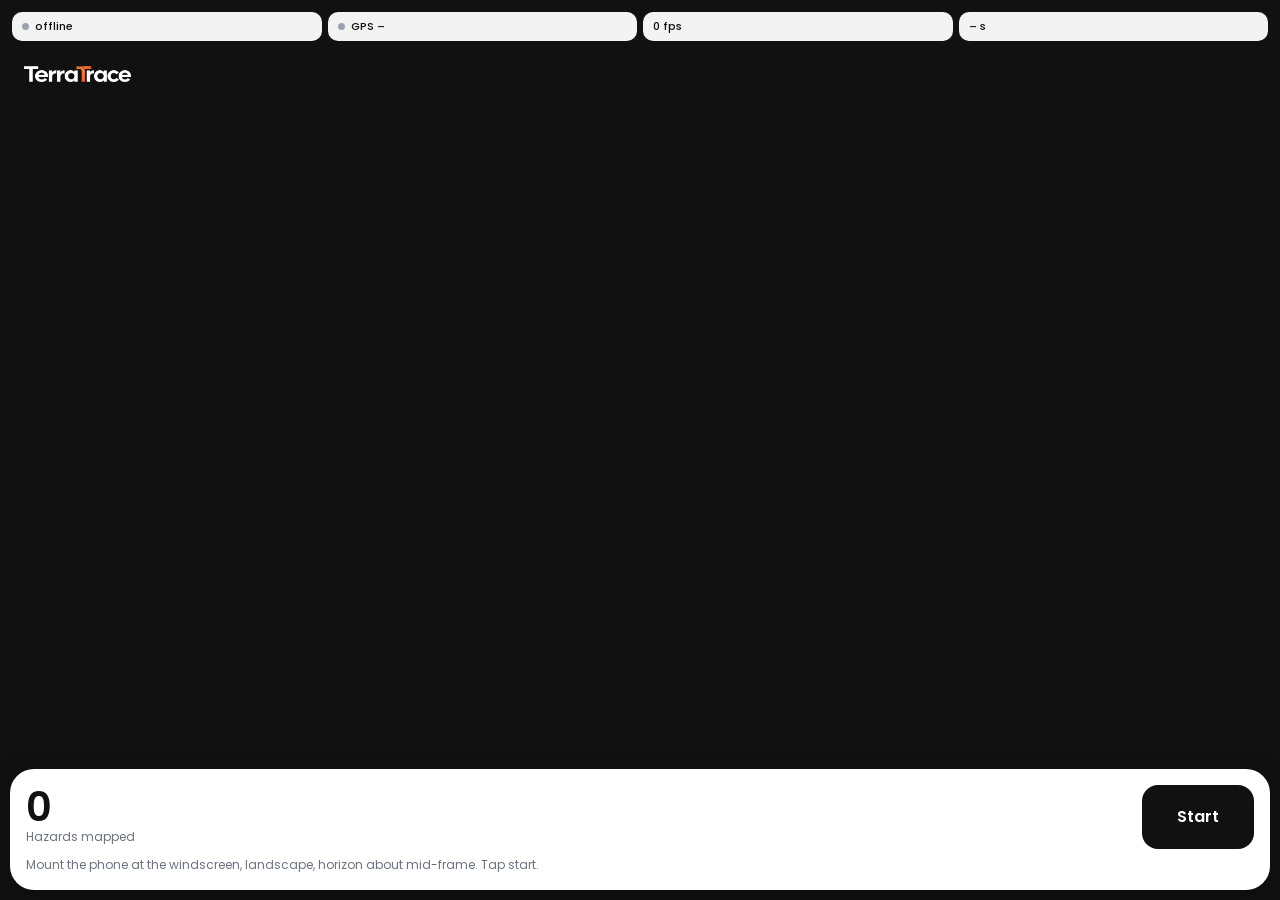
<file: web/live.html>
<!doctype html>
<html lang="en">
<head>
  <meta charset="utf-8">
  <meta name="viewport" content="width=device-width, initial-scale=1, viewport-fit=cover">
  <meta name="theme-color" content="#111111">
  <title>TerraTrace Dashcam</title>
  <link rel="icon" href="favicon.svg" type="image/svg+xml">
  <link href="https://fonts.googleapis.com/css2?family=Poppins:wght@400;500;600&display=swap" rel="stylesheet">
  <style>
    :root { --p1: #ef4444; --ok: #10b981; --warn: #f59e0b; color-scheme: dark; }
    * { box-sizing: border-box; }
    html, body { margin: 0; height: 100%; background: #111; color: #fff; font: 14px/1.4 Poppins, system-ui, sans-serif; overflow: hidden; }
    video { position: fixed; inset: 0; width: 100%; height: 100%; object-fit: cover; background: #111; }
    .boxes { position: fixed; inset: 0; width: 100%; height: 100%; pointer-events: none; }
    .boxes rect { fill: none; stroke: #ef4444; stroke-width: 3; vector-effect: non-scaling-stroke; }
    .boxes text { fill: #fff; font: 600 26px/1 Poppins, system-ui, sans-serif; paint-order: stroke; stroke: #ef4444; stroke-width: 8px; stroke-linejoin: round; }
    .top { position: fixed; top: 0; left: 0; right: 0; padding: calc(env(safe-area-inset-top) + 12px) 12px 12px; display: grid; grid-template-columns: repeat(4, minmax(0, 1fr)); gap: 6px; }
    .pill { min-width: 0; display: flex; align-items: center; gap: 6px; padding: 7px 10px; background: rgba(255,255,255,.95); color: #111; border-radius: 10px;
      font-size: 11px; font-weight: 500; white-space: nowrap; overflow: hidden; text-overflow: ellipsis; }
    .dot { width: 7px; height: 7px; flex: none; border-radius: 50%; background: #9ca3af; }
    .dot.ok { background: var(--ok); } .dot.warn { background: var(--warn); } .dot.bad { background: var(--p1); }
    .brand { position: fixed; left: 12px; top: calc(env(safe-area-inset-top) + 58px); display: flex; align-items: center; background: #111; padding: 8px 12px; border-radius: 10px; }
    .brand img { height: 16px; width: auto; display: block; }
    .bottom { position: fixed; left: 10px; right: 10px; bottom: calc(env(safe-area-inset-bottom) + 10px); padding: 16px; display: grid; grid-template-columns: minmax(0, 1fr) auto; gap: 8px 12px; align-items: center;
      background: #fff; color: #111; border-radius: 24px; box-shadow: 0 10px 30px rgba(0,0,0,.25); }
    .hazards b { display: block; font-size: 40px; font-weight: 600; line-height: 1; }
    .hazards span { font-size: 12px; color: #6b7280; }
    .hint a { color: #111; font-weight: 600; }
    .hint { grid-column: 1 / -1; margin: 0; font-size: 12px; color: #6b7280; }
    .big { width: 112px; height: 64px; border: 0; border-radius: 16px; background: #111; color: #fff; cursor: pointer; font: 600 16px/1 Poppins, sans-serif; }
    .big.stop { background: var(--p1); }
    .big:disabled { opacity: .45; }
    .big:focus-visible { outline: 3px solid #111; outline-offset: 3px; }
    .err { position: fixed; inset: 0; display: grid; align-content: center; padding: 24px; background: #f1f1f3; color: #111; }
    .err[hidden] { display: none; }
    .err > div { background: #fff; border-radius: 24px; padding: 24px; box-shadow: 0 10px 30px rgba(17,17,17,.08); }
    .err h1 { font-size: 22px; font-weight: 600; margin: 0 0 8px; }
    .err p { margin: 0; font-size: 14px; color: #6b7280; }
  </style>
</head>
<body>
  <video id="cam" playsinline muted autoplay></video>
  <svg class="boxes" id="boxes" preserveAspectRatio="xMidYMid slice" aria-hidden="true"></svg>
  <div class="top">
    <span class="pill"><i class="dot" id="netDot"></i><span id="net">offline</span></span>
    <span class="pill"><i class="dot" id="gpsDot"></i><span id="gps">GPS –</span></span>
    <span class="pill"><span id="rate">0 fps</span></span>
    <span class="pill"><span id="lat">– s</span></span>
  </div>
  <a class="brand" href="/app/" aria-label="Back to the TerraTrace app"><img src="img/terratrace-logo-light.png" alt="TerraTrace"></a>
  <div class="bottom">
    <div class="hazards" aria-live="polite"><b id="hz">0</b><span>Hazards mapped</span></div>
    <button class="big" id="go" aria-label="Start streaming">Start</button>
    <p class="hint" id="hint">Mount the phone at the windscreen, landscape, horizon about mid-frame. Tap start.</p>
  </div>
  <div class="err" id="err" hidden><div><h1 id="errTitle"></h1><p id="errMsg"></p></div></div>
  <script src="live.js"></script>
</body>
</html>
</file>
